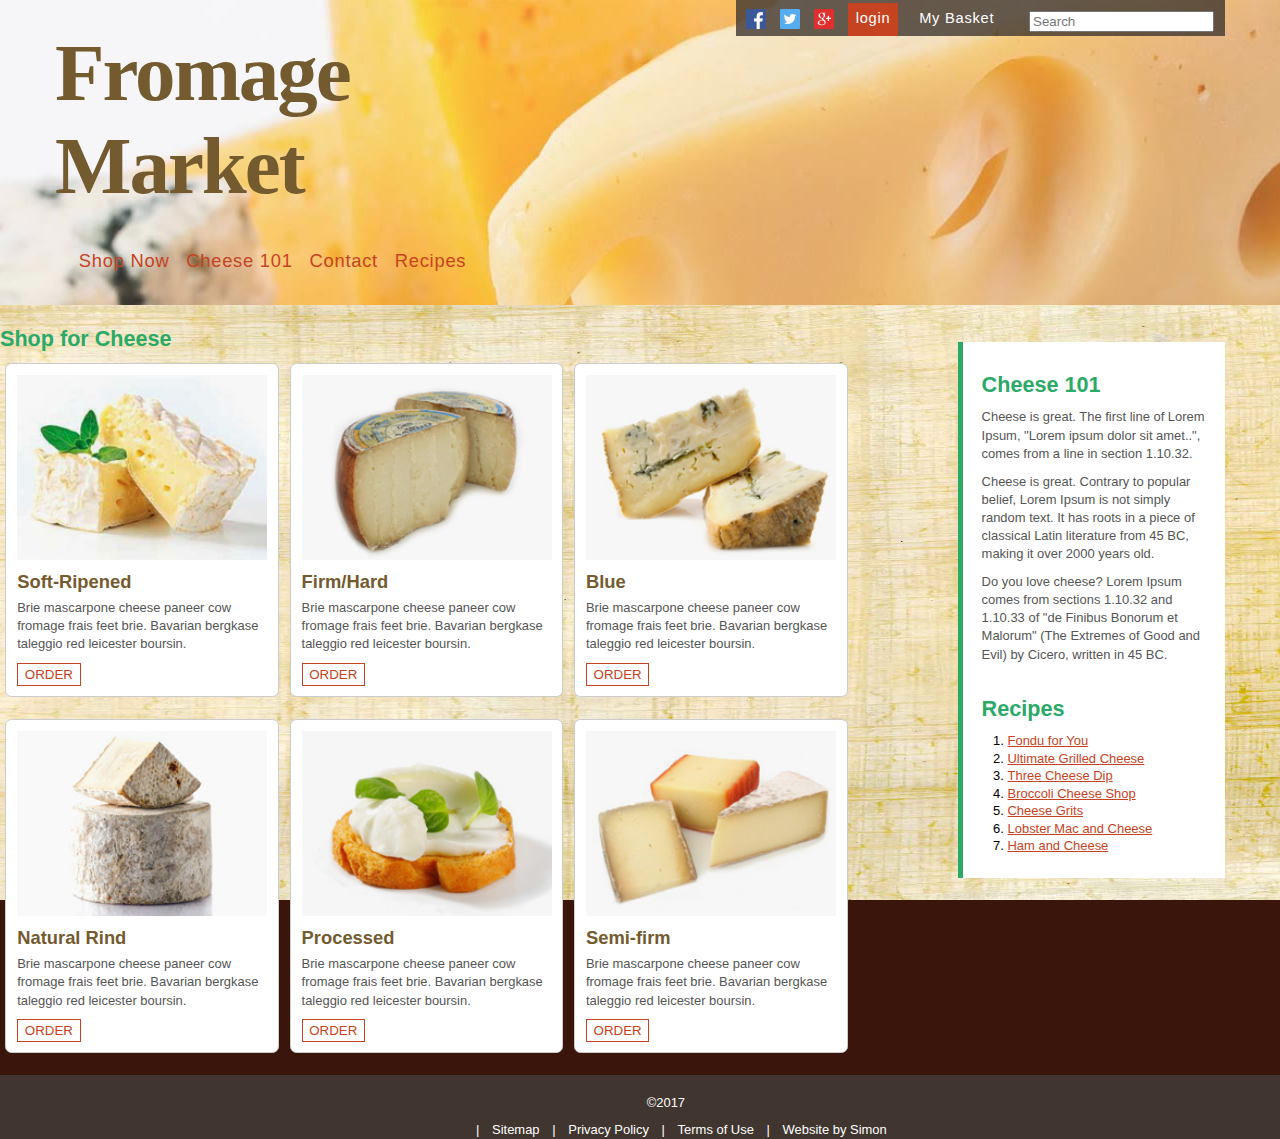
<file: StoreAppDemo/index.html>
<!DOCTYPE html>
<html>
<head>
	<title>Fromage Cheese Market</title>
	<link rel="stylesheet" href="main.css">
</head>
<body>

<header>
	<div class="contentWrapper">
	<!-- login menu -->
	<nav id="utilityMenu">
		<ul>
			<li><a href="#"><img src="img/facebook_20.png" alt="facebook" class="socialIcon"></a></li>
			<li><a href="#"><img src="img/twitter_20.png" alt="twitter" class="socialIcon"></a></li>
			<li><a href="#"><img src="img/google_plus_20.png" alt="google+" class="socialIcon"></a></li>
			<li class="acctNav"><a href="#" class="active">login</a></li>
			<li class="acctNav"><a href="#">My Basket</a></li>
			<li><input type="search" id="search" placeholder="Search" name="search"></li>
		</ul>
	</nav>


	<h1>Fromage</h1>
	<h1>Market</h1>
	<!-- nav menu -->
	<nav>
		<ul>
			<li><a href="#">Shop Now</a></li>
			<li><a href="#">Cheese 101</a></li>
			<li><a href="#">Contact</a></li>
			<li><a href="#">Recipes</a></li>
		</ul>
	</nav>
	</div>
</header>

<div class="contentWrapper">
<section id="sidebar">
	<!-- sidebar text -->
	<h1>Cheese 101</h1>
	<p>Cheese is great. The first line of Lorem Ipsum, "Lorem ipsum dolor sit amet..", comes from a line in section 1.10.32.</p>
	<p>Cheese is great. Contrary to popular belief, Lorem Ipsum is not simply random text. It has roots in a piece of classical Latin literature from 45 BC, making it over 2000 years old.</p>
	<p>Do you love cheese? Lorem Ipsum comes from sections 1.10.32 and 1.10.33 of "de Finibus Bonorum et Malorum" (The Extremes of Good and Evil) by Cicero, written in 45 BC.</p>

	<!-- recipe list -->
	<br>
	<h1>Recipes</h1>
		<ol>
			<li><a href="#">Fondu for You</a></li>
			<li><a href="#">Ultimate Grilled Cheese</a></li>
			<li><a href="#">Three Cheese Dip</a></li>
			<li><a href="#">Broccoli Cheese Shop</a></li>
			<li><a href="#">Cheese Grits</a></li>
			<li><a href="#">Lobster Mac and Cheese</a></li>
			<li><a href="#">Ham and Cheese</a></li>
		</ol>
</section>
</div>

<section id="main">
	<!-- main section -->
	<h1>Shop for Cheese</h1>

	<!-- 6 different cheeses -->
	<div class="panel1">
		<img src="img/230x170/soft_ripened_cheese_230.jpg" class="cheeseType" alt="cheese" border= "0" />
		<h2>Soft-Ripened</h2>
		<p>Brie mascarpone cheese paneer cow fromage frais feet brie. Bavarian bergkase taleggio red leicester boursin.</p>
		<button>Order</button>
	</div>
	<div class="panel1">
		<img src="img/230x170/firm_hard_fioresardo_230.jpg" class="cheeseType" alt="cheese" border= "0" />
		<h2>Firm/Hard</h2>
		<p>Brie mascarpone cheese paneer cow fromage frais feet brie. Bavarian bergkase taleggio red leicester boursin.</p>
		<button>Order</button>
	</div>
	<div class="panel1">
		<img src="img/230x170/blue_cheese_230.jpg" class="cheeseType" alt="cheese" border= "0" />
		<h2>Blue</h2>
		<p>Brie mascarpone cheese paneer cow fromage frais feet brie. Bavarian bergkase taleggio red leicester boursin.</p>
		<button>Order</button>
	</div>
	<div class="panel1">
		<img src="img/230x170/natural_rind_230.jpg" class="cheeseType" alt="cheese" border= "0" />
		<h2>Natural Rind</h2>
		<p>Brie mascarpone cheese paneer cow fromage frais feet brie. Bavarian bergkase taleggio red leicester boursin.</p>
		<button>Order</button>
	</div>
	<div class="panel1">
		<img src="img/230x170/processed_spread_230.jpg" class="cheeseType" alt="cheese" border= "0" />
		<h2>Processed</h2>
		<p>Brie mascarpone cheese paneer cow fromage frais feet brie. Bavarian bergkase taleggio red leicester boursin.</p>
		<button>Order</button>
	</div>
	<div class="panel1">
		<img src="img/230x170/cheese_semifirmgroup_230.jpg" class="cheeseType" alt="cheese" border= "0" />
		<h2>Semi-firm</h2>
		<p>Brie mascarpone cheese paneer cow fromage frais feet brie. Bavarian bergkase taleggio red leicester boursin.</p>
		<button>Order</button>
	</div>

</section>
<div class="clear"></div>
<footer>
	<!-- legal terms, privacy policy -->
	<span>&copy;2017 </span>
	<ul>
		<li><a href="#">Sitemap</a></li>
		<li><a href="#">Privacy Policy</a></li>
		<li><a href="#">Terms of Use</a></li>
		<li>Website by Simon</li>
	</ul>
</footer>


</body>
</html>
</file>
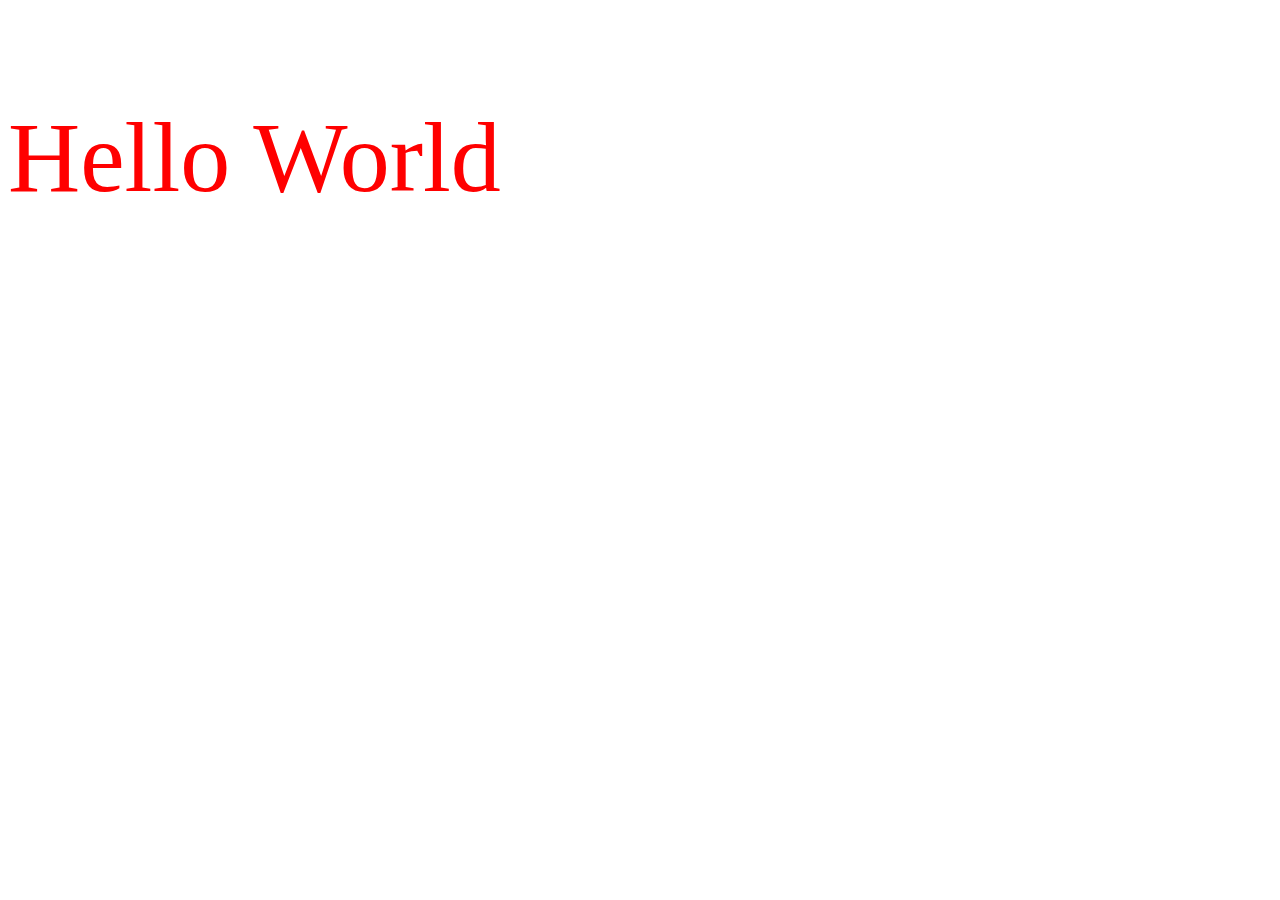
<file: 0.01_helloworld.html>
<!DOCTYPE html>
<html>
	<head>
		<title></title>
		<style>
				.flash {
		   	animation-name: flash;
		    animation-duration: 1s;
		    animation-timing-function: linear;
		    animation-iteration-count: infinite;
		    animation-direction: alternate;
		    animation-play-state: running;
		}

		@keyframes flash {
		    from {color: red;}
		    to {color: green;}
		}
			body {
				color: red;
				animation: ;
				font-size: 100px;
			}
		</style>
	</head>
<body>
<p class="flash">
Hello World
</p>
</body>
</html>
</file>
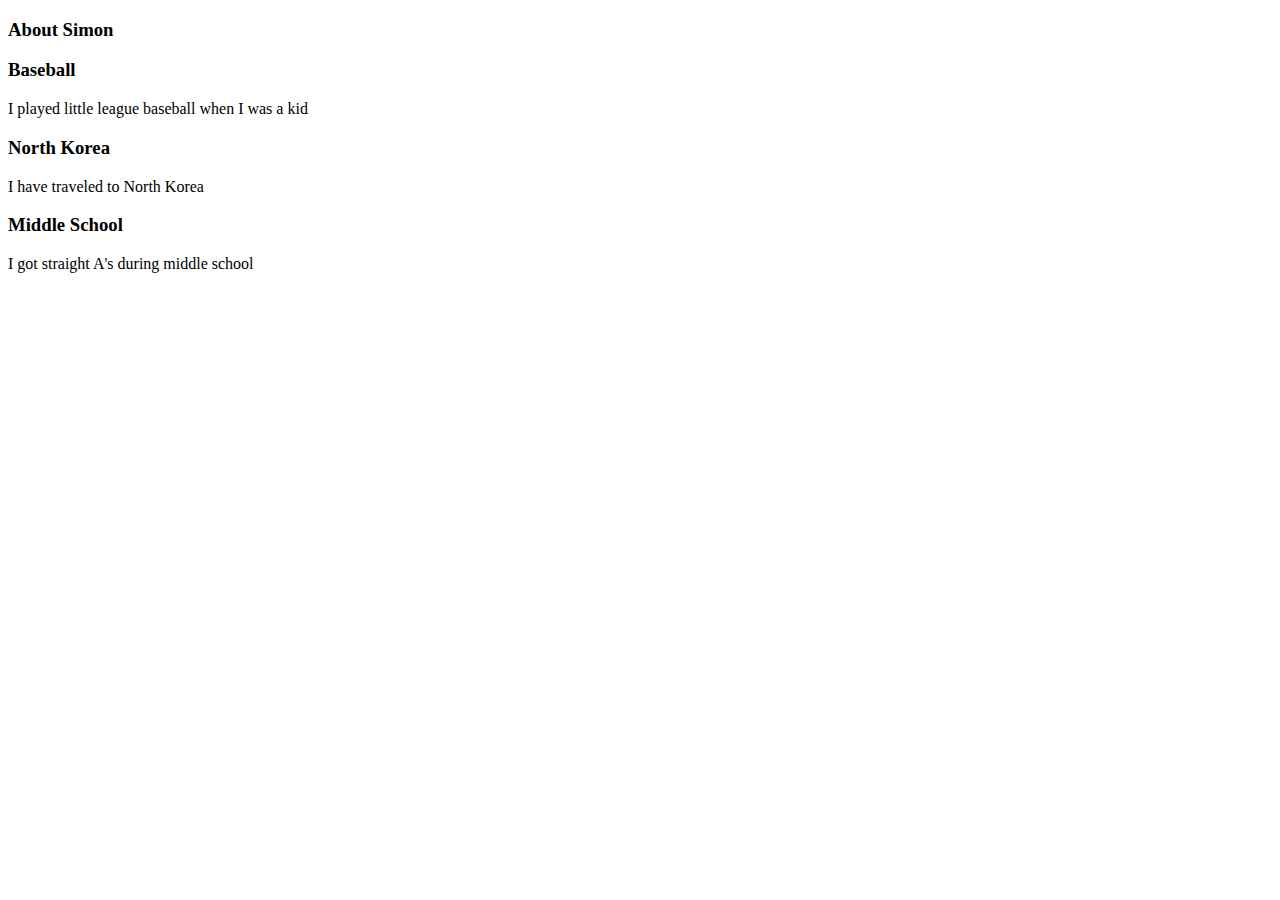
<file: 0.02_h&p_tags.html>
<!DOCTYPE html>
<html>
<head>
	<title></title>
</head>
<body>
<h3>About Simon</h3>

<h3>Baseball</h3>
<p>I played little league baseball when I was a kid</p>

<h3>North Korea</h3>
<p>I have traveled to North Korea</p>

<h3>Middle School</h3>
<p>I got straight A's during middle school</p>

</body>
</html>
</file>
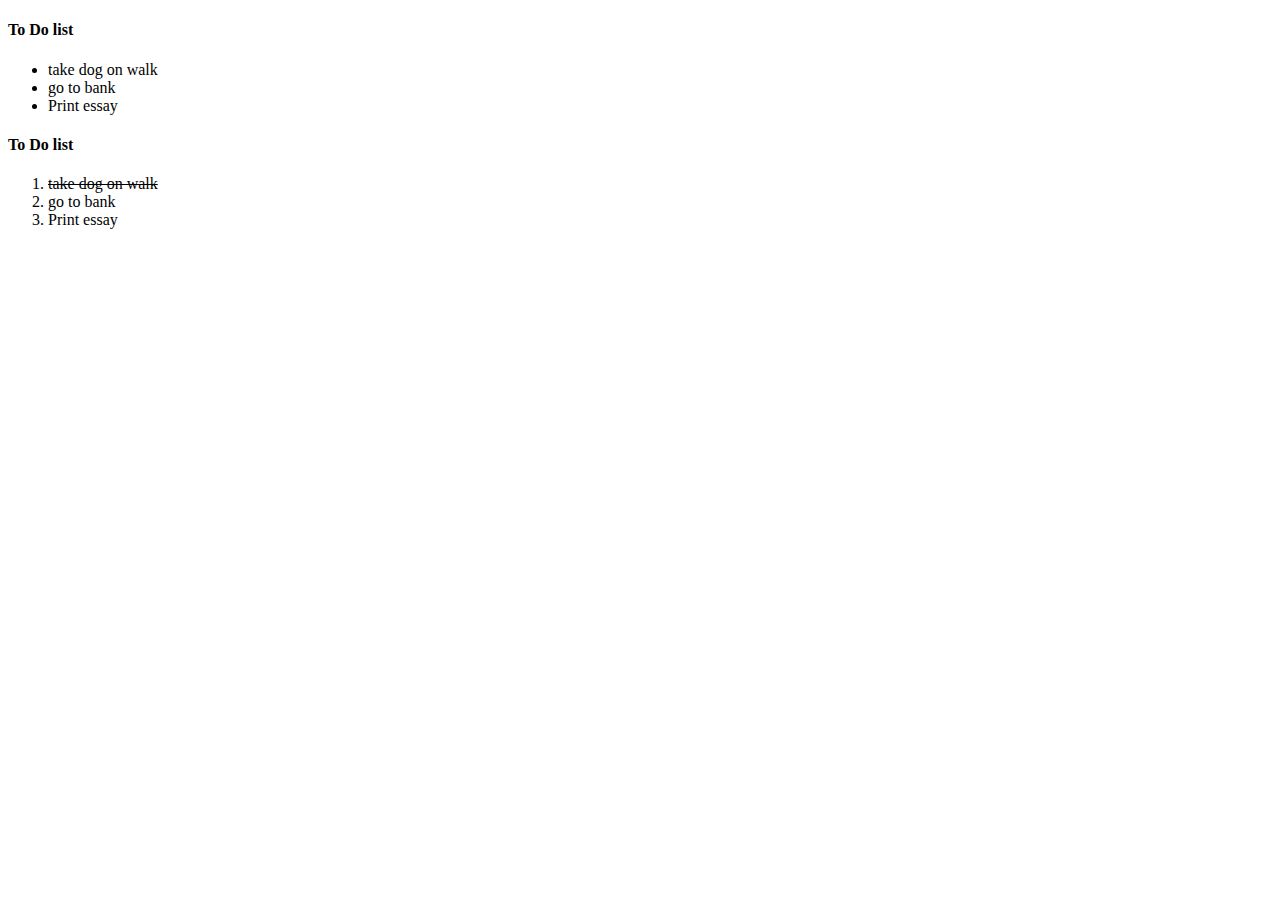
<file: 0.03_lists.html>
<!DOCTYPE html>
<html>
<head>
	<title></title>
	<style type="text/css">
		.crossedout {
			text-decoration: line-through;
		}

	</style>
</head>
<body>

<h4>To Do list</h4>
<ul>
	<li>take dog on walk</li>
	<li>go to bank</li>
	<li>Print essay</li>
</ul>

<h4>To Do list</h4>
<ol>
	<li class="crossedout">take dog on walk</li>
	<li>go to bank</li>
	<li>Print essay</li>
</ol>




</body>
</html>
</file>
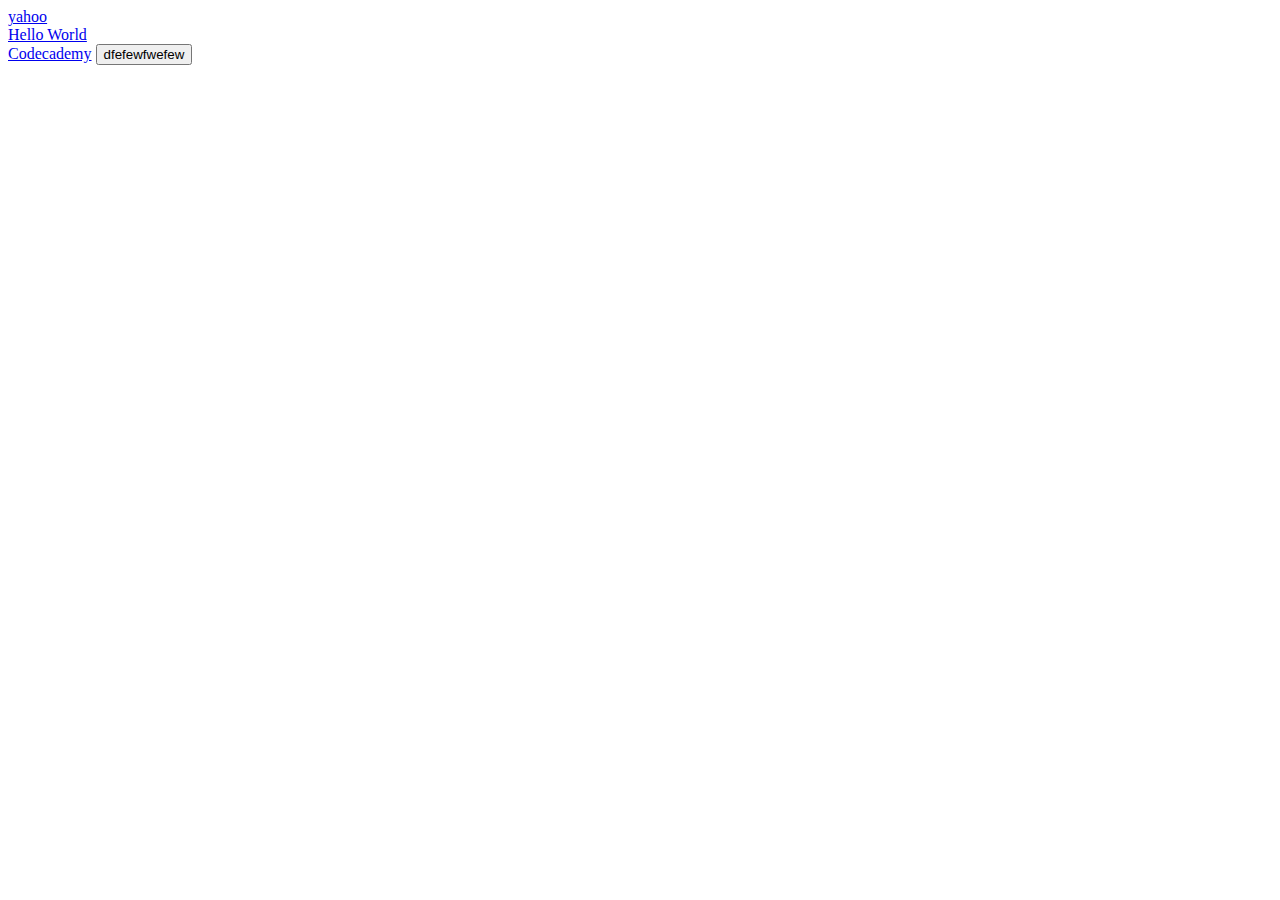
<file: 0.05_links.html>
<!DOCTYPE html>
<html>
<head>
	<title></title>
	<link rel="stylesheet" href="https://maxcdn.bootstrapcdn.com/bootstrap/4.0.0-beta/css/bootstrap.min.css" integrity="sha384-/Y6pD6FV/Vv2HJnA6t+vslU6fwYXjCFtcEpHbNJ0lyAFsXTsjBbfaDjzALeQsN6M" crossorigin="anonymous">
</head>
<body>

<a href="https://yahoo.com" target="_blank">yahoo</a>
<br>
<a class="btn btn-primary" href="0.01_helloworld.html">Hello World</a>
<br>

<a class="btn btn-danger" href="https://Codecademy.com" role="button">Codecademy</a>
<button>dfefewfwefew</button>

</body>
</html>
</file>
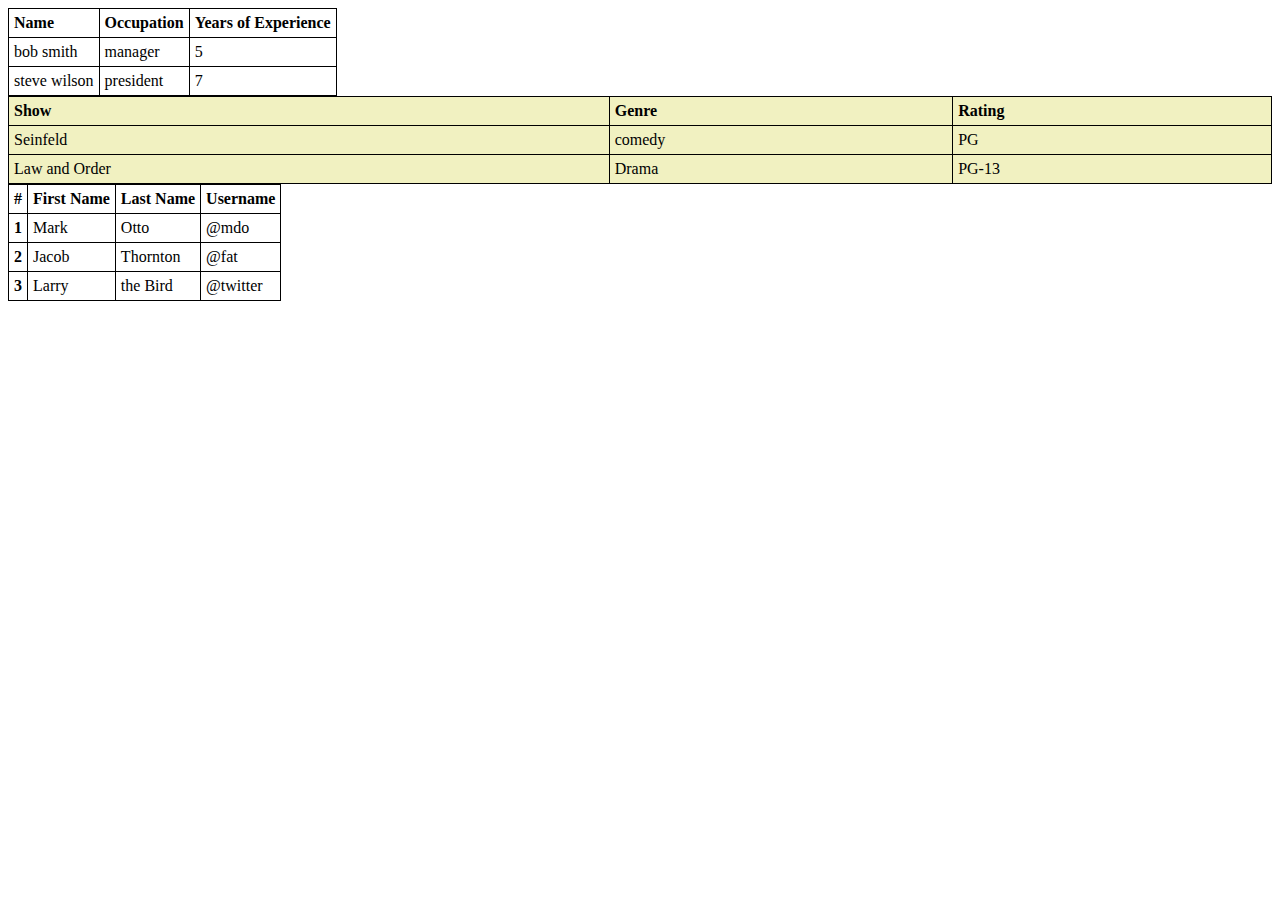
<file: 0.07_tables.html>
<!DOCTYPE html>
<html>
<head>
	<title></title>
	<link rel="stylesheet" href="https://maxcdn.bootstrapcdn.com/bootstrap/4.0.0-beta/css/bootstrap.min.css" integrity="sha384-/Y6pD6FV/Vv2HJnA6t+vslU6fwYXjCFtcEpHbNJ0lyAFsXTsjBbfaDjzALeQsN6M" crossorigin="anonymous">
	<style>
		table, th, td {
		    border: 1px solid black;
		    border-collapse: collapse;
		}
		th, td {
		    padding: 5px;
		    text-align: left;
		}
		table#t01 {
		    width: 100%;    
		    background-color: #f1f1c1;
		}
		</style>
</head>
<body>

<table>
	<tr>
		<th>Name</th>
		<th>Occupation</th>
		<th>Years of Experience</th>
	</tr>

	<tr>
		<td>bob smith</td>
		<td>manager</td>
		<td>5</td>
	</tr>

	<tr>
		<td>steve wilson</td>
		<td>president</td>
		<td>7</td>
	</tr>
</table>

<table id="t01">
	<tr>
		<th>Show</th>
		<th>Genre</th>
		<th>Rating</th>
	</tr>

	<tr>
		<td>Seinfeld</td>
		<td>comedy</td>
		<td>PG</td>
	</tr>

	<tr>
		<td>Law and Order</td>
		<td>Drama</td>
		<td>PG-13</td>
	</tr>
</table>

<table class="table">
  <thead>
    <tr>
      <th>#</th>
      <th>First Name</th>
      <th>Last Name</th>
      <th>Username</th>
    </tr>
  </thead>
  <tbody>
    <tr>
      <th scope="row">1</th>
      <td>Mark</td>
      <td>Otto</td>
      <td>@mdo</td>
    </tr>
    <tr>
      <th scope="row">2</th>
      <td>Jacob</td>
      <td>Thornton</td>
      <td>@fat</td>
    </tr>
    <tr>
      <th scope="row">3</th>
      <td>Larry</td>
      <td>the Bird</td>
      <td>@twitter</td>
    </tr>
  </tbody>
</table>

</body>
</html>
</file>
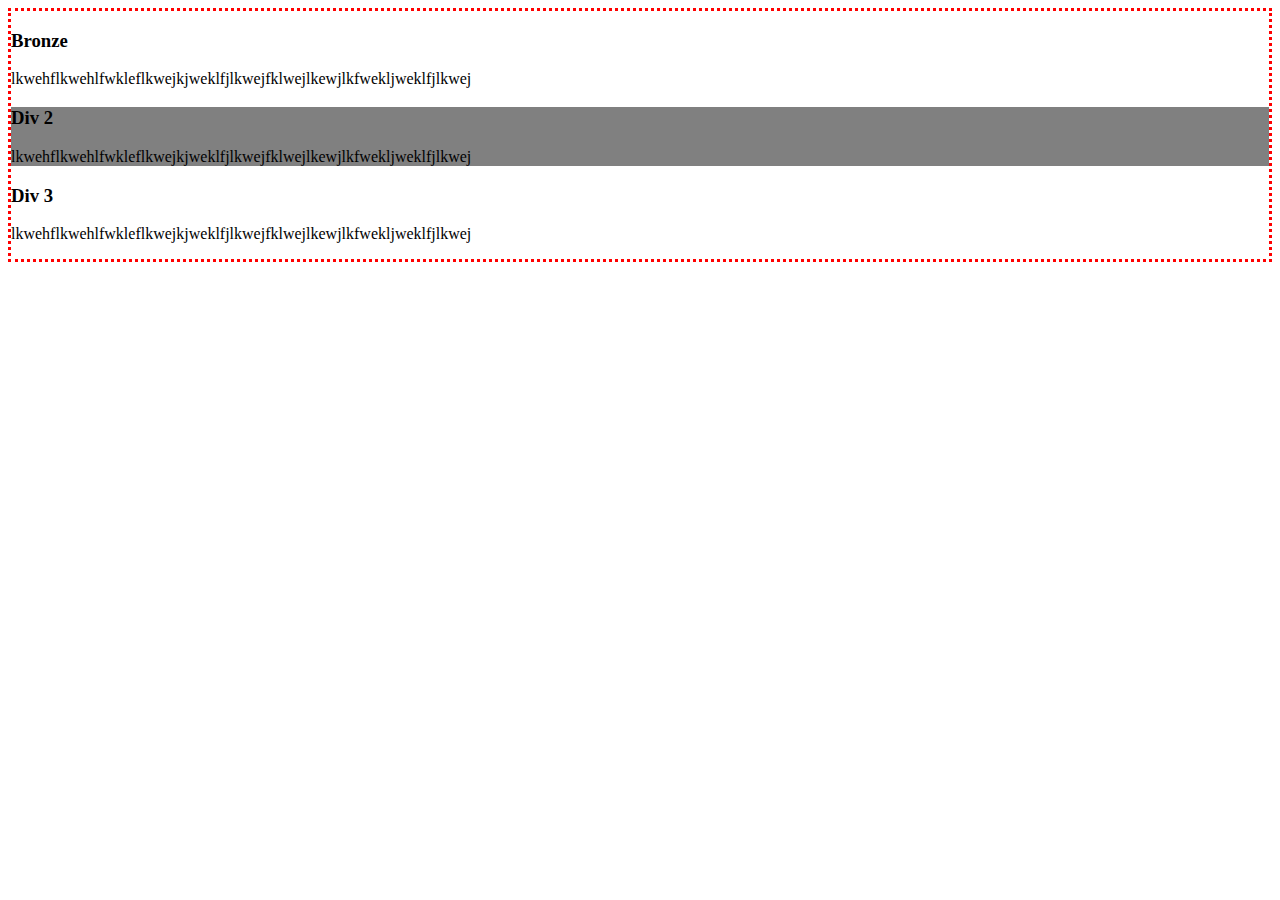
<file: 0.08_divs.html>
<!DOCTYPE html>
<html>
<head>
	<title></title>
</head>
<body>

<div style="border-style: dotted; border-color: red;">

	<div>
		<h3>Bronze</h3>
		<p>lkwehflkwehlfwkleflkwejkjweklfjlkwejfklwejlkewjlkfwekljweklfjlkwej</p>
	</div>

	<div style="background-color: grey;">
		<h3>Div 2</h3>
		<p>lkwehflkwehlfwkleflkwejkjweklfjlkwejfklwejlkewjlkfwekljweklfjlkwej</p>
	</div>

	<div>
		<h3>Div 3</h3>
		<p>lkwehflkwehlfwkleflkwejkjweklfjlkwejfklwejlkewjlkfwekljweklfjlkwej</p>
	</div>

</div>

</body>
</html>
</file>
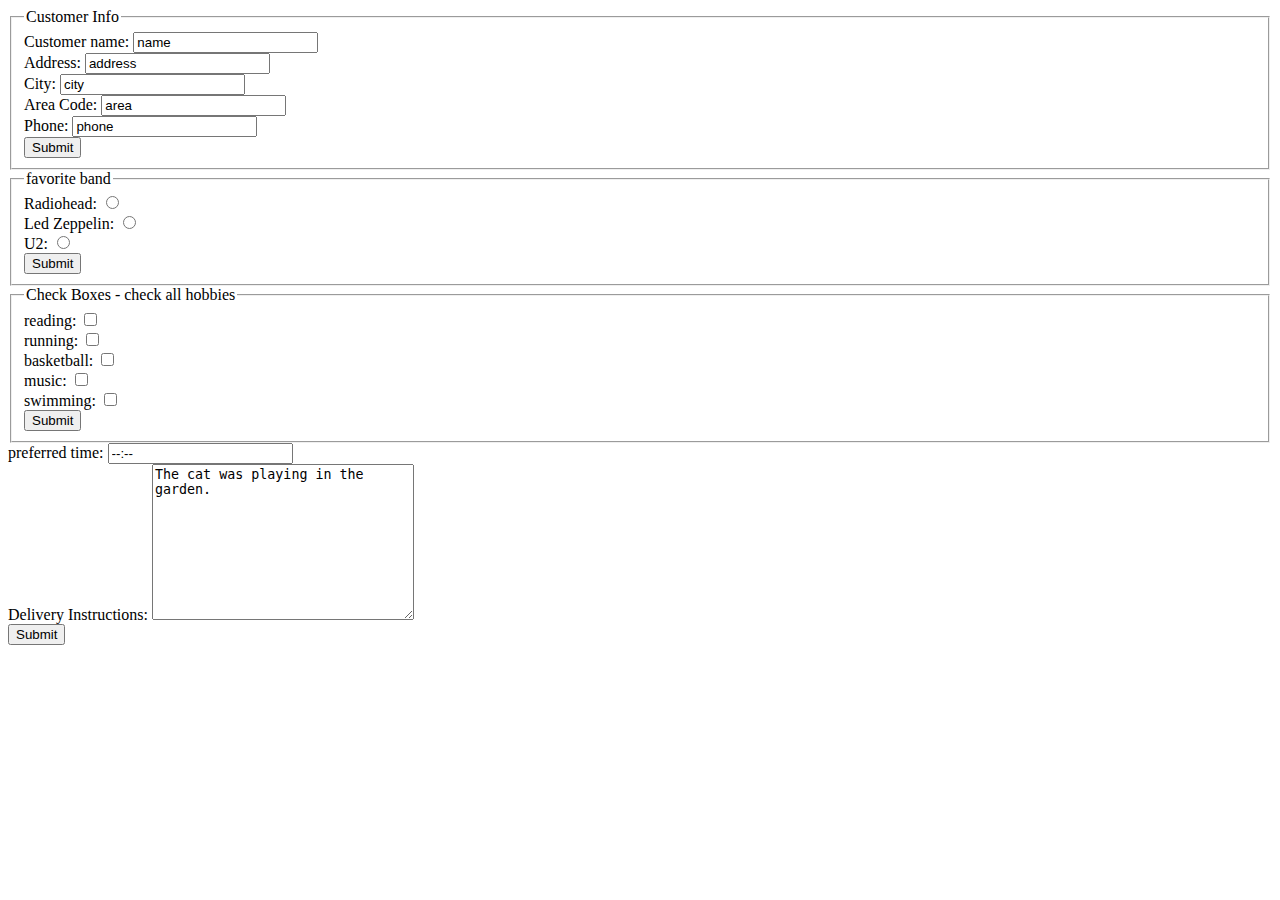
<file: 0.08_forms.html>
<!DOCTYPE html>
<html>
<head>
	<title></title>
</head>
<body>

<form action="">
	<fieldset>
		<legend>Customer Info</legend>
		Customer name: <input type="text" name="name" value="name"><br>
		Address: <input type="text" name="address" value="address"><br>
		City: <input type="text" name="city" value="city"><br>
		Area Code: <input type="text" name="area" value="area"><br>
		Phone: <input type="text" name="phone" value="phone"><br>
		<input type="submit" value="Submit">
	</fieldset>
</form>

<form action="">
	<fieldset>
		<legend>favorite band</legend>
		Radiohead: <input type="radio" name="Radiohead" value="Radiohead"><br>
		Led Zeppelin: <input type="radio" name="zeppelin" value="zeppelin"><br>
		U2: <input type="radio" name="U2" value="U2"><br>
		<input type="submit" value="Submit">
	</fieldset>
</form>

<form action="">
	<fieldset>
		<legend>Check Boxes - check all hobbies</legend>
		reading: <input type="checkbox" name="reading" value="reading"><br>
		running: <input type="checkbox" name="running" value="running"><br>
		basketball: <input type="checkbox" name="basketball" value="basketball"><br>
		music: <input type="checkbox" name="area" value="area"><br>
		swimming: <input type="checkbox" name="phone" value="phone"><br>
		<input type="submit" value="Submit">
	</fieldset>
</form>

<form>
	preferred time: <input type="text" value="--:--"><br>
	Delivery Instructions: <textarea name="message" rows="10" cols="30">
The cat was playing in the garden.
</textarea><br>
	<input type="submit" value="Submit">

</form>



</body>
</html>
</file>
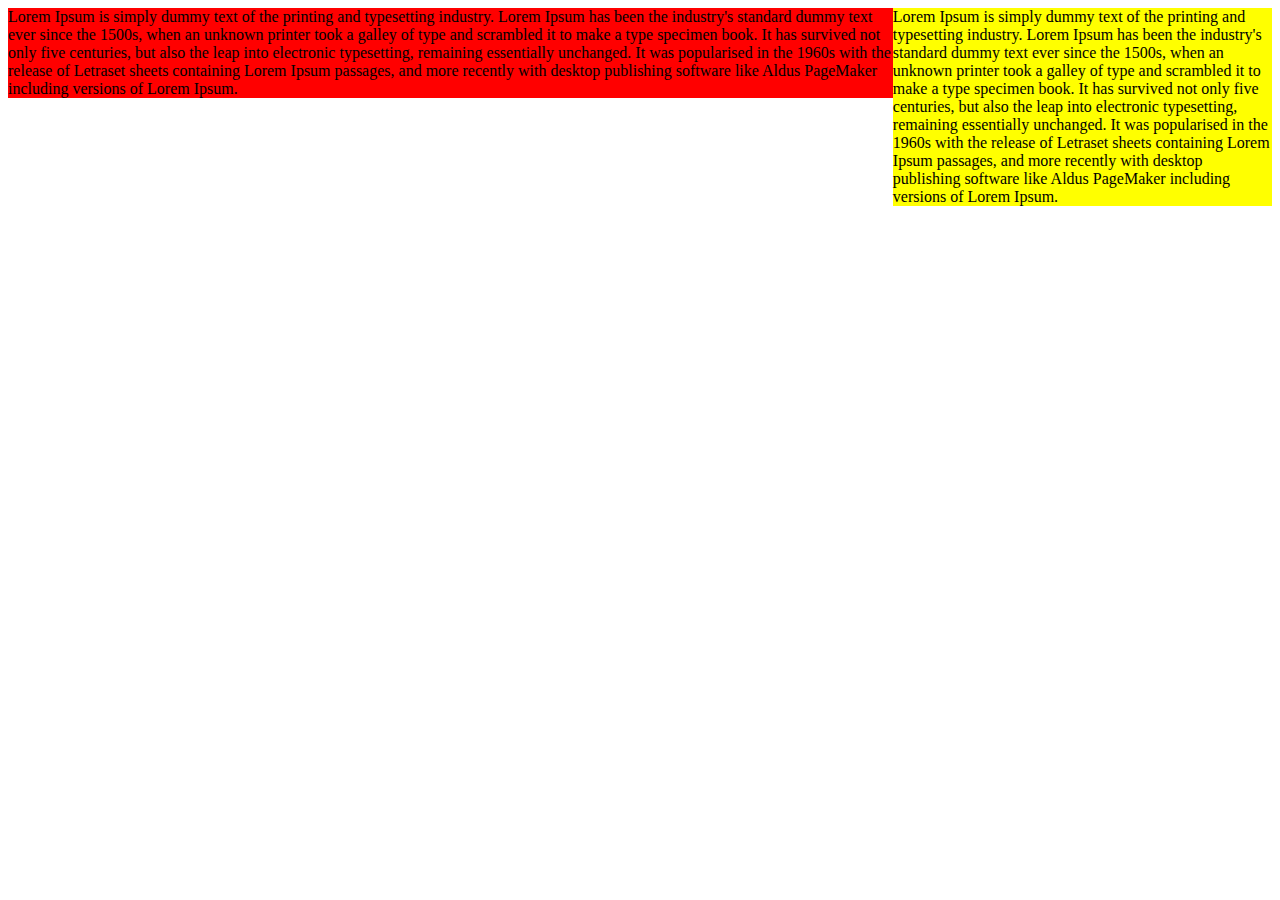
<file: 0.09_sections.html>
<!DOCTYPE html>
<html>
<head>
	<title></title>
	<style>
		div {
			display: inline-block;
		}
		#lorem {
			width: 70%;

			background-color: red;
		}
		#ipsum {
			width: 30%;
			float: right;
			background-color: yellow;
		}
	</style>
</head>
<body>

<section>
	<div id="lorem">
	Lorem Ipsum is simply dummy text of the printing and typesetting industry. Lorem Ipsum has been the industry's standard dummy text ever since the 1500s, when an unknown printer took a galley of type and scrambled it to make a type specimen book. It has survived not only five centuries, but also the leap into electronic typesetting, remaining essentially unchanged. It was popularised in the 1960s with the release of Letraset sheets containing Lorem Ipsum passages, and more recently with desktop publishing software like Aldus PageMaker including versions of Lorem Ipsum.
	</div>
	<div id="ipsum">
	Lorem Ipsum is simply dummy text of the printing and typesetting industry. Lorem Ipsum has been the industry's standard dummy text ever since the 1500s, when an unknown printer took a galley of type and scrambled it to make a type specimen book. It has survived not only five centuries, but also the leap into electronic typesetting, remaining essentially unchanged. It was popularised in the 1960s with the release of Letraset sheets containing Lorem Ipsum passages, and more recently with desktop publishing software like Aldus PageMaker including versions of Lorem Ipsum.
	</div>

</section>

</body>
</html>
</file>
<file: StoreAppDemo/main.css>
/* common elements */
body {
	font-size: 67.5%;
	font-family: Tahoma, Geneva, sans-serif;
	background: #39150C url(img/paper_1332008.jpg) no-repeat fixed top center;
	padding: 0;
	margin: 0;
	-webkit-background-size: 100% 100%;
	-moz-background-size: 100% 100%;
	background-size: 100% 100%;
	-o-background-size: 100% 100%;
}
button {
	color: #C64322;
	background-color: #FFF;
	display: inline-block;
	margin: 0 0.75em 0 0;
	padding: 0.2em 0.5em;
	border: 1px solid #C64322;
	text-transform: uppercase;
}
button:hover {
	color: black;
	background-color: silver;
}

h1 {
	color: #2BA967;
	font-size: 2.0em;
	margin: 0.5em 0 0.5em 0;
	padding: 0;
}

h2 {
	color: #745b2f;
	font-size: 1.7em;
	padding: 0px;
	margin: 0.5em 0 0.35em 0;
}

p {
	font-size: 1.2em;
	line-height: 1.4em;
	color: #555;
	padding: 0px;
	margin: 0px 0.5em 0.75em 0px;
}
ol {
	font-size: 1.2em;
	margin: 0 0 0 1.0em;
	padding: 0 0 0 1.0em;
}
ol li {
	margin: 0;
	padding: 0 0 0.2em;
}
a, a:visited {
	color: #C64322;
}
a: hover {
	color: #333;
}
hr {
	padding: 0;
	margin: 1.5em 1.5em 0.75em 0.5em;
}
.contentWrapper {
	margin: 0 auto;
	max-width: 1170px;
	padding: 0 3.0em;
}
.left {
	float: left;
}
.right {
	float: right;
}

/* Header */
header {
	padding: 2.5em 0 0.5em;
	margin: 0 0 2.0em;
	background: #39150C url(img/bg_cheeses_lg_2600w.jpg) center 0px;
}
header h1 {
	font-family: "Times New Roman", Times, serif;
	color: #745b2f;
	font-size: 7.5em;
	letter-spacing: -0.025em;
	margin: 0;
	/*text-shadow: 1px 2px 0 #bd8437; offset-x | offset-y | blur-radius | color */
}
header h2 {
	font-weight: 300;
	font-size: 3.8em;
	color: #2BA967;
	margin: -0.4em 0 0 1.0em;
	text-transform: uppercase;
	letter-spacing: 0.05em;
}

/* Navbars */
nav {
	color: #000;
	font-size: 1.7em;
	letter-spacing: 0.04em;
	padding: 1.0em 1.0em 0.5em;
	margin: 1.0em 0 ;
}
nav ul {
	margin: 0;
	padding: 0;
	list-style: none;
}
nav li {
	display: inline-block;
	margin: 0;
}
nav li a, nav li a:visited {
	text-decoration: none;
	color: #C64322;
	padding: 0.3em; 0.6em;
}
nav li a:hover {
	color: #C64322;
	background-color: rgba(252,251,243,0.75);
}
nav#utilityMenu {
	float: right;
	margin: -1.5em 0 0 0;
	padding: 0.35em;
	background-color: rgba(64,54,47,0.8);
	height: 1.3em;
}
nav#utilityMenu li {
	padding: 0 0.25em 0 0.2em;
	vertical-align: middle;
}
nav#utilityMenu ul li.acctNav a, nav#utilityMenu ul li.acctNav a:visited {
	color: #fff;
	text-decoration: none;
	display: inline-block;
	height: 1.3em;
	padding: 0.5em;
	margin: -0.4em 0 0 0;
	font-size: 0.8em;
}
nav#utilityMenu ul li.acctNav a.active {
	background-color: #C64322;
}
nav#utilityMenu ul li.acctNav a:hover {
	background-color: rgba(252,251,243,0.7);
	color: #C64322;
}
nav#utilityMenu li a, nav#utilityMenu li a:visited { padding: 0; }
nav#utilityMenu li a:hover { background-color: transparent; }
nav#utilityMenu ul li input#search {
	vertical-align: middle;
	margin: 0 0 0 1.0em;
}
nav#utilityMenu ul li.acctNav::before, nav#utilityMenu ul li input#search::before {
	content: " ";
	color: #FCFBE6;
}
/* Sidebar */
section#sidebar {
	width: 238px;
	float: right;
	position: relative;
	display: block;
	background-color: #fff;
	margin: 1.5em 0 3.0em 1.5em;
	padding: 1.7em 0.5em 2.0em 1.7em;
	border-left: #2BA967 solid 5px;
}

/* Main Section */
section #main {
	background-color: rgba(252,251,243,0.7);
	margin: 0 0 2.0em;
	padding: 1.5em 0 2.0em 1.5em;
	display: inline-block;
	border-radius: 2em;
	box-shadow: 1px 1px 5px #777;
}
section div.panel1 {
	float: left;
	position: relative;
	width: 250px;
	margin: 0 0.5em 2.0em 0.5em;
	padding: 1.0em;
	background-color: #fff;
	border: #ccc solid 1px;
	border-radius: 0.6em;
}
section div.panel1 img.cheeseType {
	width: 100%;
}
/* clear */
div.clear {
	clear:both;
	font-size: 1%;
}
/* footer */
footer {
	background-color: #40362f;
	height: 25px;
	font-size: 1.2em;
	color: #fff;
	width: 100%;
	text-align: center;
	padding: 1.5em 2.0em;
}
footer ul#menuFooter {
	display: inline-block;
	list-style: none;
	margin: 0 0 0 0.6em;
	padding: 0;
}
footer ul li {
	display: inline-block;
	padding: 0 0.7em 0 0;
	margin: 0;
}
footer ul li::before {
	content: "| ";
	padding-right: 0.7em;
}
footer a, footer a:visited {
	color: #fff;
	text-decoration: none;
}
footer a:hover {
	color: #fff;
	text-decoration: underline;
}
</file>
